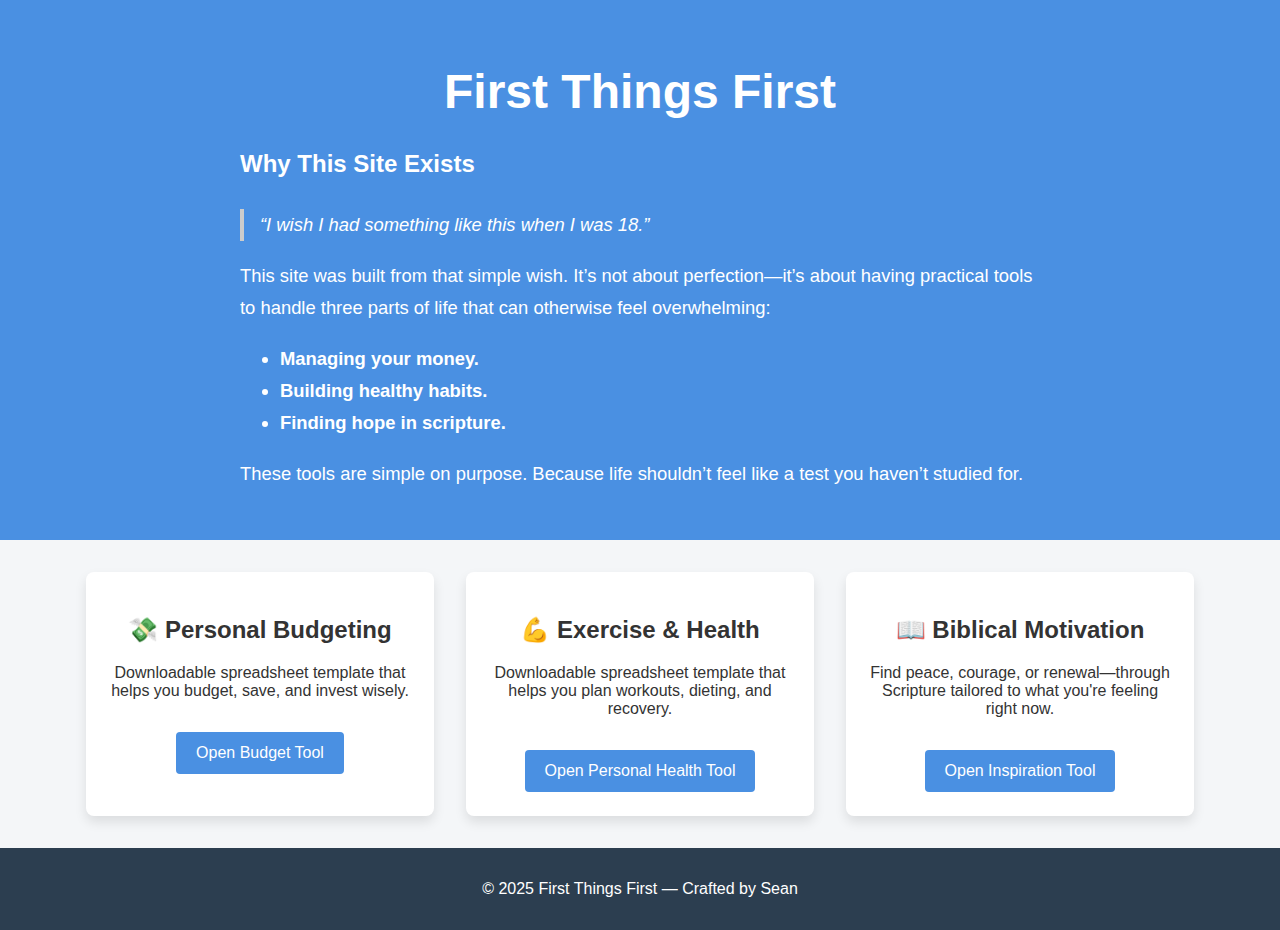
<file: index.html>
<!DOCTYPE html>
<html lang="en">
<head>
  <meta charset="UTF-8" />
  <meta name="viewport" content="width=device-width, initial-scale=1.0"/>
  <title>First Things First</title>
  <link rel="stylesheet" href="style.css" />
</head>

<body>
  <header style="text-align: center; padding: 2rem 1rem;">
    <h1 style="font-size: 3rem; margin-bottom: 1rem;">First Things First</h1>

    <section class="intro" style="max-width: 800px; margin: 0 auto; font-size: 1.15rem; line-height: 1.75; text-align: left;">
      <h3 style="font-size: 1.5rem;">Why This Site Exists</h3>
      <blockquote style="font-style: italic; color: #ffffff; border-left: 4px solid #ccc; padding-left: 1rem; margin: 1rem 0;">
        <p>“I wish I had something like this when I was 18.”</p>
      </blockquote>
      <p>This site was built from that simple wish. It’s not about perfection—it’s about having practical tools to handle three parts of life that can otherwise feel overwhelming:</p>

      <ul>
        <li><strong>Managing your money.</strong></li>
        <li><strong>Building healthy habits.</strong></li>
        <li><strong>Finding hope in scripture.</strong></li>
      </ul>

      <p>These tools are simple on purpose. Because life shouldn’t feel like a test you haven’t studied for.</p>
    </section>
  </header>
</body>


  <section class="card-grid">
    <div class="card">
      <h2>💸 Personal Budgeting</h2>
      <p>Downloadable spreadsheet template that helps you budget, save, and invest wisely.</p>
      <button onclick="window.location.href='budget-tool.html'">Open Budget Tool</button>
    </div>
    <div class="card">
      <h2>💪 Exercise & Health</h2>
      <p>Downloadable spreadsheet template that helps you plan workouts, dieting, and recovery.</p>
      <button onclick="window.location.href='workout-tool.html'">Open Personal Health Tool</button>

    </div>
    <div class="card">
  <h2>📖 Biblical Motivation</h2>
  <p>Find peace, courage, or renewal—through Scripture tailored to what you're feeling right now.</p>
  <button onclick="window.location.href='motivation-tool.html'">Open Inspiration Tool</button>
</div>

  </section>

  <footer>
    <p>&copy; 2025 First Things First — Crafted by Sean</p>
  </footer>
  <script src="script.js"></script>
</body>
</html>
</file>
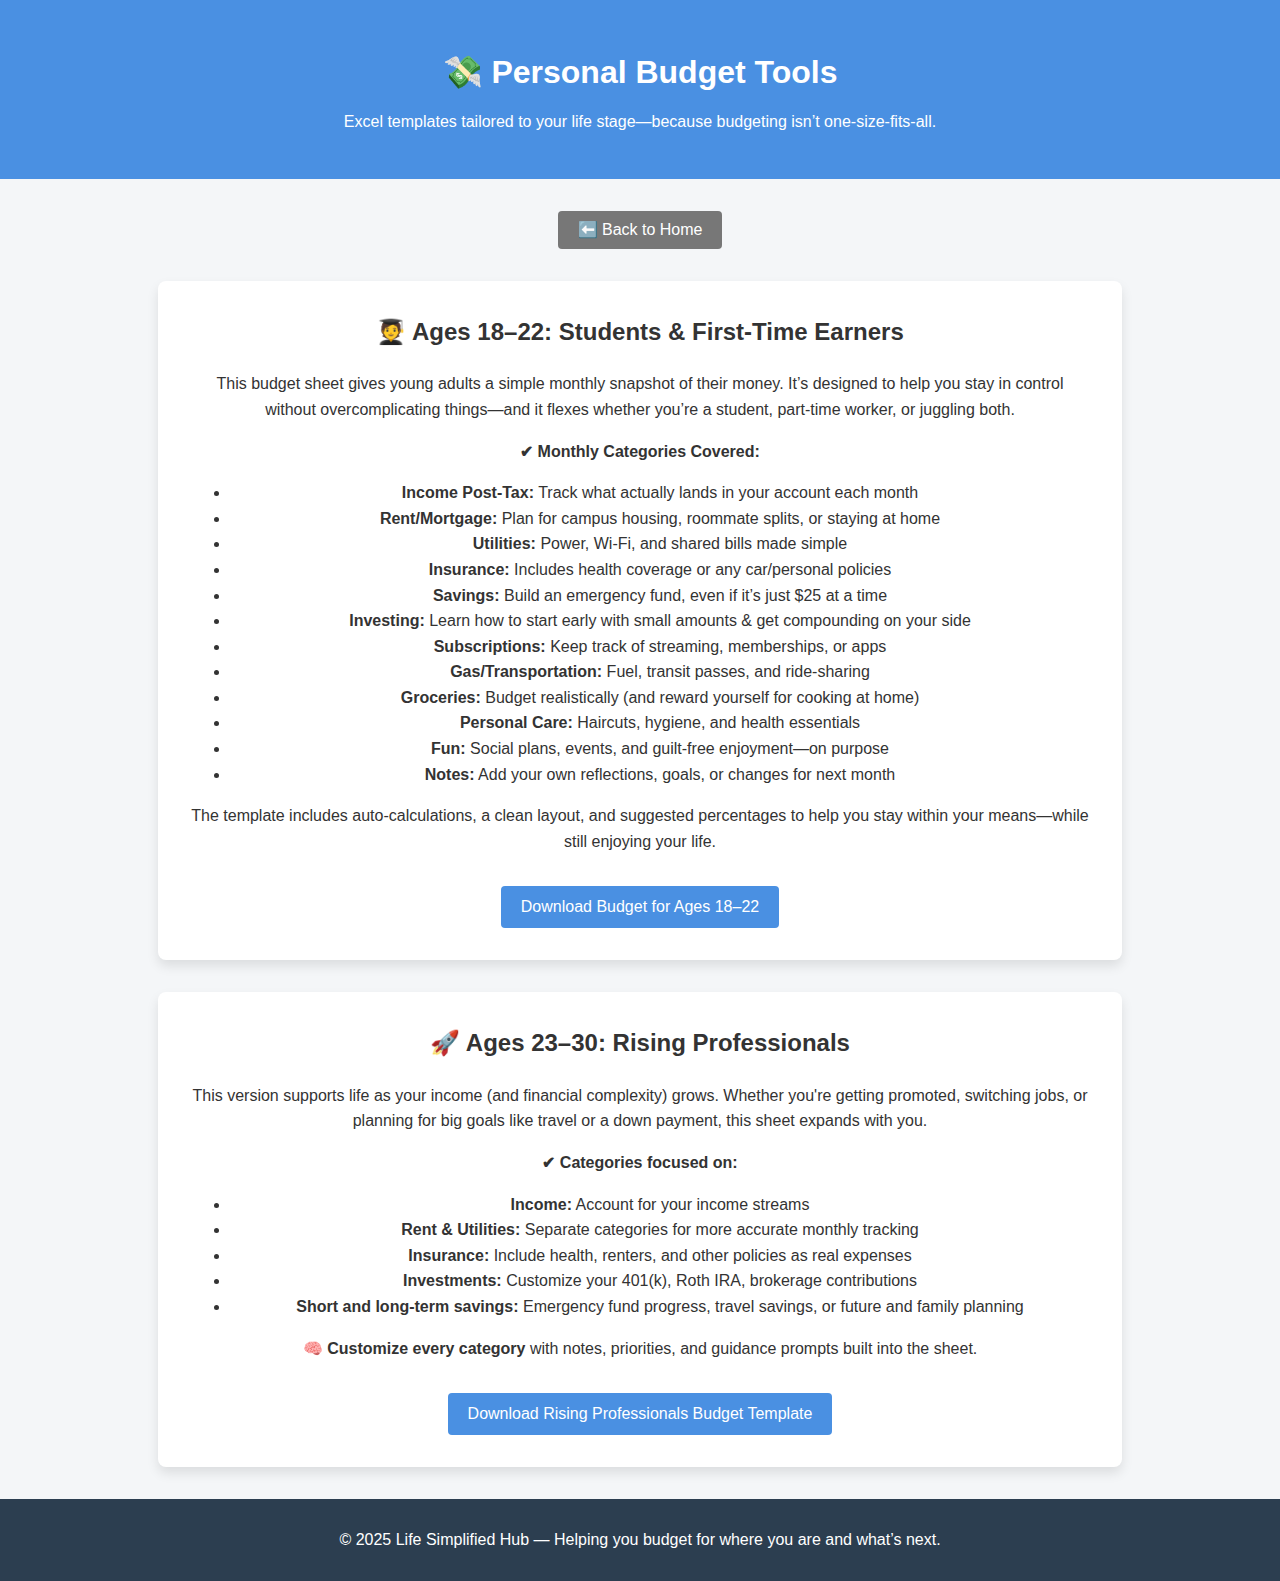
<file: budget-tool.html>
<!DOCTYPE html>
<html lang="en">
<head>
  <meta charset="UTF-8" />
  <meta name="viewport" content="width=device-width, initial-scale=1.0"/>
  <title>Budget Tools</title>
  <link rel="stylesheet" href="style.css" />
  <style>
    .card-grid {
      display: flex;
      flex-direction: column;
      align-items: center;
      gap: 2rem;
      padding: 2rem;
    }
    .card {
      background: #ffffff;
      border-radius: 8px;
      box-shadow: 0 6px 12px rgba(0,0,0,0.1);
      max-width: 900px;
      width: 100%;
      padding: 2rem;
      line-height: 1.6;
    }
    .card h2 {
      margin-top: 0;
    }
    .card button, .card a button {
      background-color: #4A90E2;
      color: white;
      border: none;
      padding: 0.75rem 1.25rem;
      font-size: 1rem;
      border-radius: 4px;
      margin-top: 1rem;
      cursor: pointer;
    }
  </style>
</head>
<body>
  <header>
    <h1>💸 Personal Budget Tools</h1>
    <p>Excel templates tailored to your life stage—because budgeting isn’t one-size-fits-all.</p>
  </header>
  <div style="text-align: center; margin-top: 1rem;">
  <button onclick="window.location.href='index.html'" style="background-color: #777; color: white; padding: 0.6rem 1.2rem; font-size: 1rem; border: none; border-radius: 4px; cursor: pointer;">
    ⬅️ Back to Home
  </button>
</div>

  <section class="card-grid">
   <div class="card">
  <h2>🧑‍🎓 Ages 18–22: Students & First-Time Earners</h2>
  <p>This budget sheet gives young adults a simple monthly snapshot of their money. It’s designed to help you stay in control without overcomplicating things—and it flexes whether you’re a student, part-time worker, or juggling both.</p>

  <p><strong>✔ Monthly Categories Covered:</strong></p>
  <ul>
    <li><strong>Income Post-Tax:</strong> Track what actually lands in your account each month</li>
    <li><strong>Rent/Mortgage:</strong> Plan for campus housing, roommate splits, or staying at home</li>
    <li><strong>Utilities:</strong> Power, Wi-Fi, and shared bills made simple</li>
    <li><strong>Insurance:</strong> Includes health coverage or any car/personal policies</li>
    <li><strong>Savings:</strong> Build an emergency fund, even if it’s just $25 at a time</li>
    <li><strong>Investing:</strong> Learn how to start early with small amounts & get compounding on your side</li>
    <li><strong>Subscriptions:</strong> Keep track of streaming, memberships, or apps</li>
    <li><strong>Gas/Transportation:</strong> Fuel, transit passes, and ride-sharing</li>
    <li><strong>Groceries:</strong> Budget realistically (and reward yourself for cooking at home)</li>
    <li><strong>Personal Care:</strong> Haircuts, hygiene, and health essentials</li>
    <li><strong>Fun:</strong> Social plans, events, and guilt-free enjoyment—on purpose</li>
    <li><strong>Notes:</strong> Add your own reflections, goals, or changes for next month</li>
  </ul>

  <p>The template includes auto-calculations, a clean layout, and suggested percentages to help you stay within your means—while still enjoying your life.</p>

  <a href="Personal Budgeting - Young Adults (18-22).xlsm" download>
    <button>Download Budget for Ages 18–22</button>
  </a>
</div>

    <div class="card">
      <h2>🚀 Ages 23–30: Rising Professionals</h2>
      <p>This version supports life as your income (and financial complexity) grows. Whether you're getting promoted, switching jobs, or planning for big goals like travel or a down payment, this sheet expands with you.</p>
      <p><strong>✔ Categories focused on:</strong></p>
      <ul>
        <li><strong>Income:</strong> Account for your income streams</li>
        <li><strong>Rent & Utilities:</strong> Separate categories for more accurate monthly tracking</li>
        <li><strong>Insurance:</strong> Include health, renters, and other policies as real expenses</li>
        <li><strong>Investments:</strong> Customize your 401(k), Roth IRA, brokerage contributions</li>
        <li><strong>Short and long-term savings:</strong> Emergency fund progress, travel savings, or future and family planning</li>
      </ul>
      <p><strong>🧠 Customize every category</strong> with notes, priorities, and guidance prompts built into the sheet.</p>
      <a href="Personal Budgeting - Rising Profs (23-30).xlsm" download>
  <button>Download Rising Professionals Budget Template</button>
</a>
    </div>
  </section>

  <footer>
    <p>&copy; 2025 Life Simplified Hub — Helping you budget for where you are and what’s next.</p>
  </footer>
</body>
</html>
</file>
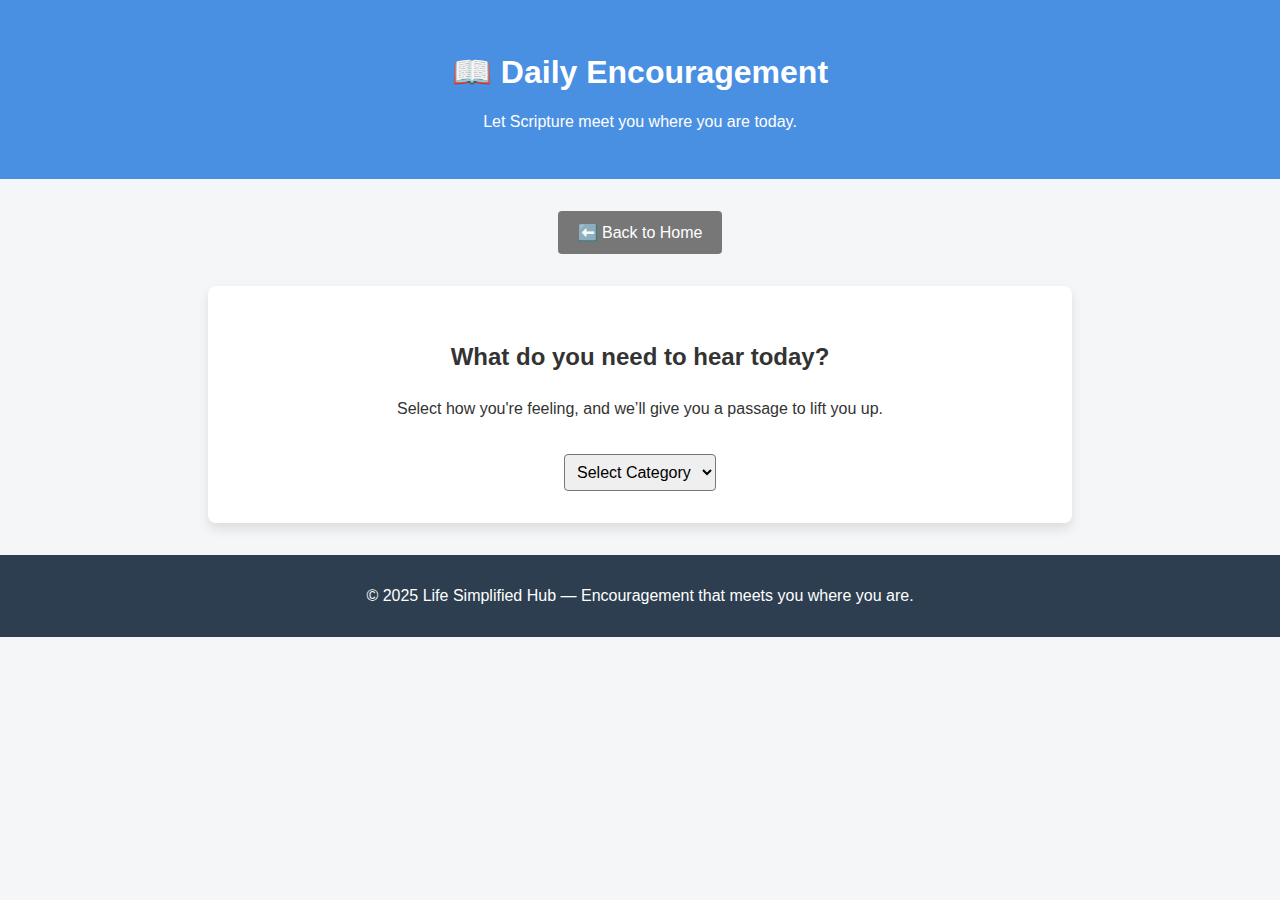
<file: motivation-tool.html>
<!DOCTYPE html>
<html lang="en">
<head>
  <meta charset="UTF-8" />
  <meta name="viewport" content="width=device-width, initial-scale=1.0"/>
  <title>Biblical Motivation</title>
  <link rel="stylesheet" href="style.css" />
  <style>
    .card-grid {
      display: flex;
      flex-direction: column;
      align-items: center;
      gap: 2rem;
      padding: 2rem;
    }
    .card {
      background: #fff;
      border-radius: 8px;
      box-shadow: 0 6px 12px rgba(0,0,0,0.1);
      max-width: 800px;
      width: 100%;
      padding: 2rem;
      line-height: 1.6;
      text-align: center;
    }
    button {
      background-color: #4A90E2;
      color: white;
      border: none;
      padding: 0.75rem 1.25rem;
      font-size: 1rem;
      border-radius: 4px;
      margin-top: 1rem;
      cursor: pointer;
    }
    select {
      padding: 0.5rem;
      font-size: 1rem;
      border-radius: 4px;
      margin-top: 1rem;
    }
  </style>
</head>
<body>
  <header>
    <h1>📖 Daily Encouragement</h1>
    <p>Let Scripture meet you where you are today.</p>
  </header>

  <div style="text-align: center; margin-top: 1rem;">
    <button onclick="window.location.href='index.html'" style="background-color: #777;">⬅️ Back to Home</button>
  </div>

  <section class="card-grid">
    <div class="card">
      <h2>What do you need to hear today?</h2>
      <p>Select how you're feeling, and we’ll give you a passage to lift you up.</p>

      <select id="category-select" disabled>
        <option value="">Select Category</option>
        <option value="Hope">Hope</option>
        <option value="Motivation">Motivation</option>
        <option value="Anxiety">Anxiety</option>
        <option value="Gratitude">Gratitude</option>
        <option value="Identity">Identity</option>
      </select>
      <div id="verse-display"></div>
    </div>
  </section>

  <footer>
    <p>&copy; 2025 Life Simplified Hub — Encouragement that meets you where you are.</p>
  </footer>

  <script>
    let verses = [];

    fetch('verses.json')
      .then(response => response.json())
      .then(data => {
        verses = data;
        document.getElementById('category-select').disabled = false;
      });

    document.getElementById('category-select').addEventListener('change', function() {
      const category = this.value;
      if (!category) {
        document.getElementById('verse-display').innerHTML = '';
        return;
      }
      const filtered = verses.filter(v => v.Category === category);
      if (filtered.length === 0) {
        document.getElementById('verse-display').innerHTML = 'No verses found.';
        return;
      }
      const randomVerse = filtered[Math.floor(Math.random() * filtered.length)];
      document.getElementById('verse-display').innerHTML =
        `<strong>${randomVerse.Reference}</strong><br>${randomVerse.Text.replace(/^"|"$/g, '')}`;
    });
  </script>
</body>
</html>
</file>
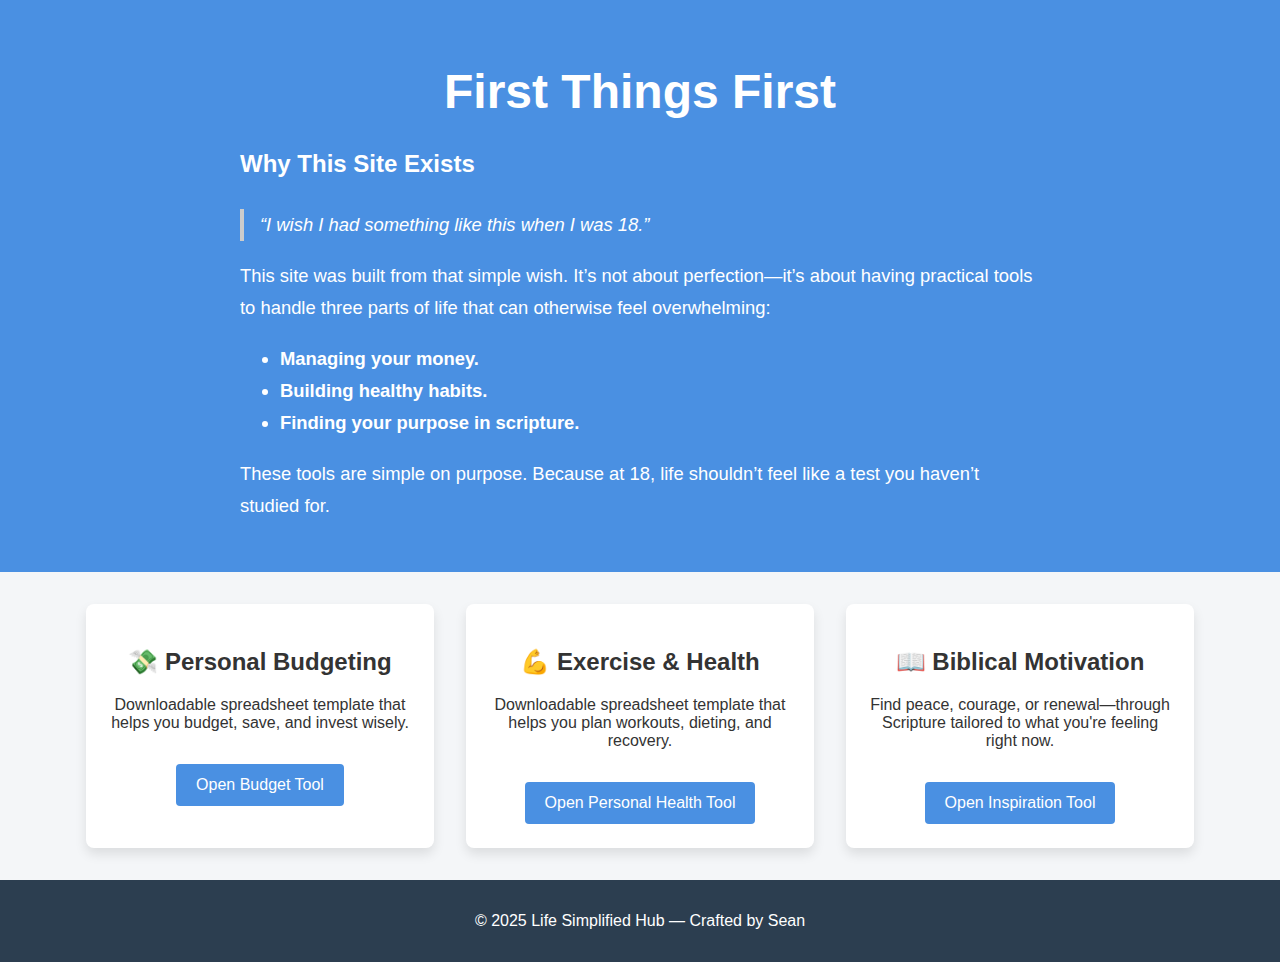
<file: web.html>
<!DOCTYPE html>
<html lang="en">
<head>
  <meta charset="UTF-8" />
  <meta name="viewport" content="width=device-width, initial-scale=1.0"/>
  <title>First Things First</title>
  <link rel="stylesheet" href="style.css" />
</head>

<body>
  <header style="text-align: center; padding: 2rem 1rem;">
    <h1 style="font-size: 3rem; margin-bottom: 1rem;">First Things First</h1>

    <section class="intro" style="max-width: 800px; margin: 0 auto; font-size: 1.15rem; line-height: 1.75; text-align: left;">
      <h3 style="font-size: 1.5rem;">Why This Site Exists</h3>
      <blockquote style="font-style: italic; color: #ffffff; border-left: 4px solid #ccc; padding-left: 1rem; margin: 1rem 0;">
        <p>“I wish I had something like this when I was 18.”</p>
      </blockquote>
      <p>This site was built from that simple wish. It’s not about perfection—it’s about having practical tools to handle three parts of life that can otherwise feel overwhelming:</p>

      <ul>
        <li><strong>Managing your money.</strong></li>
        <li><strong>Building healthy habits.</strong></li>
        <li><strong>Finding your purpose in scripture.</strong></li>
      </ul>

      <p>These tools are simple on purpose. Because at 18, life shouldn’t feel like a test you haven’t studied for.</p>
    </section>
  </header>
</body>


  <section class="card-grid">
    <div class="card">
      <h2>💸 Personal Budgeting</h2>
      <p>Downloadable spreadsheet template that helps you budget, save, and invest wisely.</p>
      <button onclick="window.location.href='budget-tool.html'">Open Budget Tool</button>
    </div>
    <div class="card">
      <h2>💪 Exercise & Health</h2>
      <p>Downloadable spreadsheet template that helps you plan workouts, dieting, and recovery.</p>
      <button onclick="window.location.href='workout-tool.html'">Open Personal Health Tool</button>

    </div>
    <div class="card">
  <h2>📖 Biblical Motivation</h2>
  <p>Find peace, courage, or renewal—through Scripture tailored to what you're feeling right now.</p>
  <button onclick="window.location.href='motivation-tool.html'">Open Inspiration Tool</button>
</div>

  </section>

  <footer>
    <p>&copy; 2025 Life Simplified Hub — Crafted by Sean</p>
  </footer>
  <script src="script.js"></script>
</body>
</html>
</file>
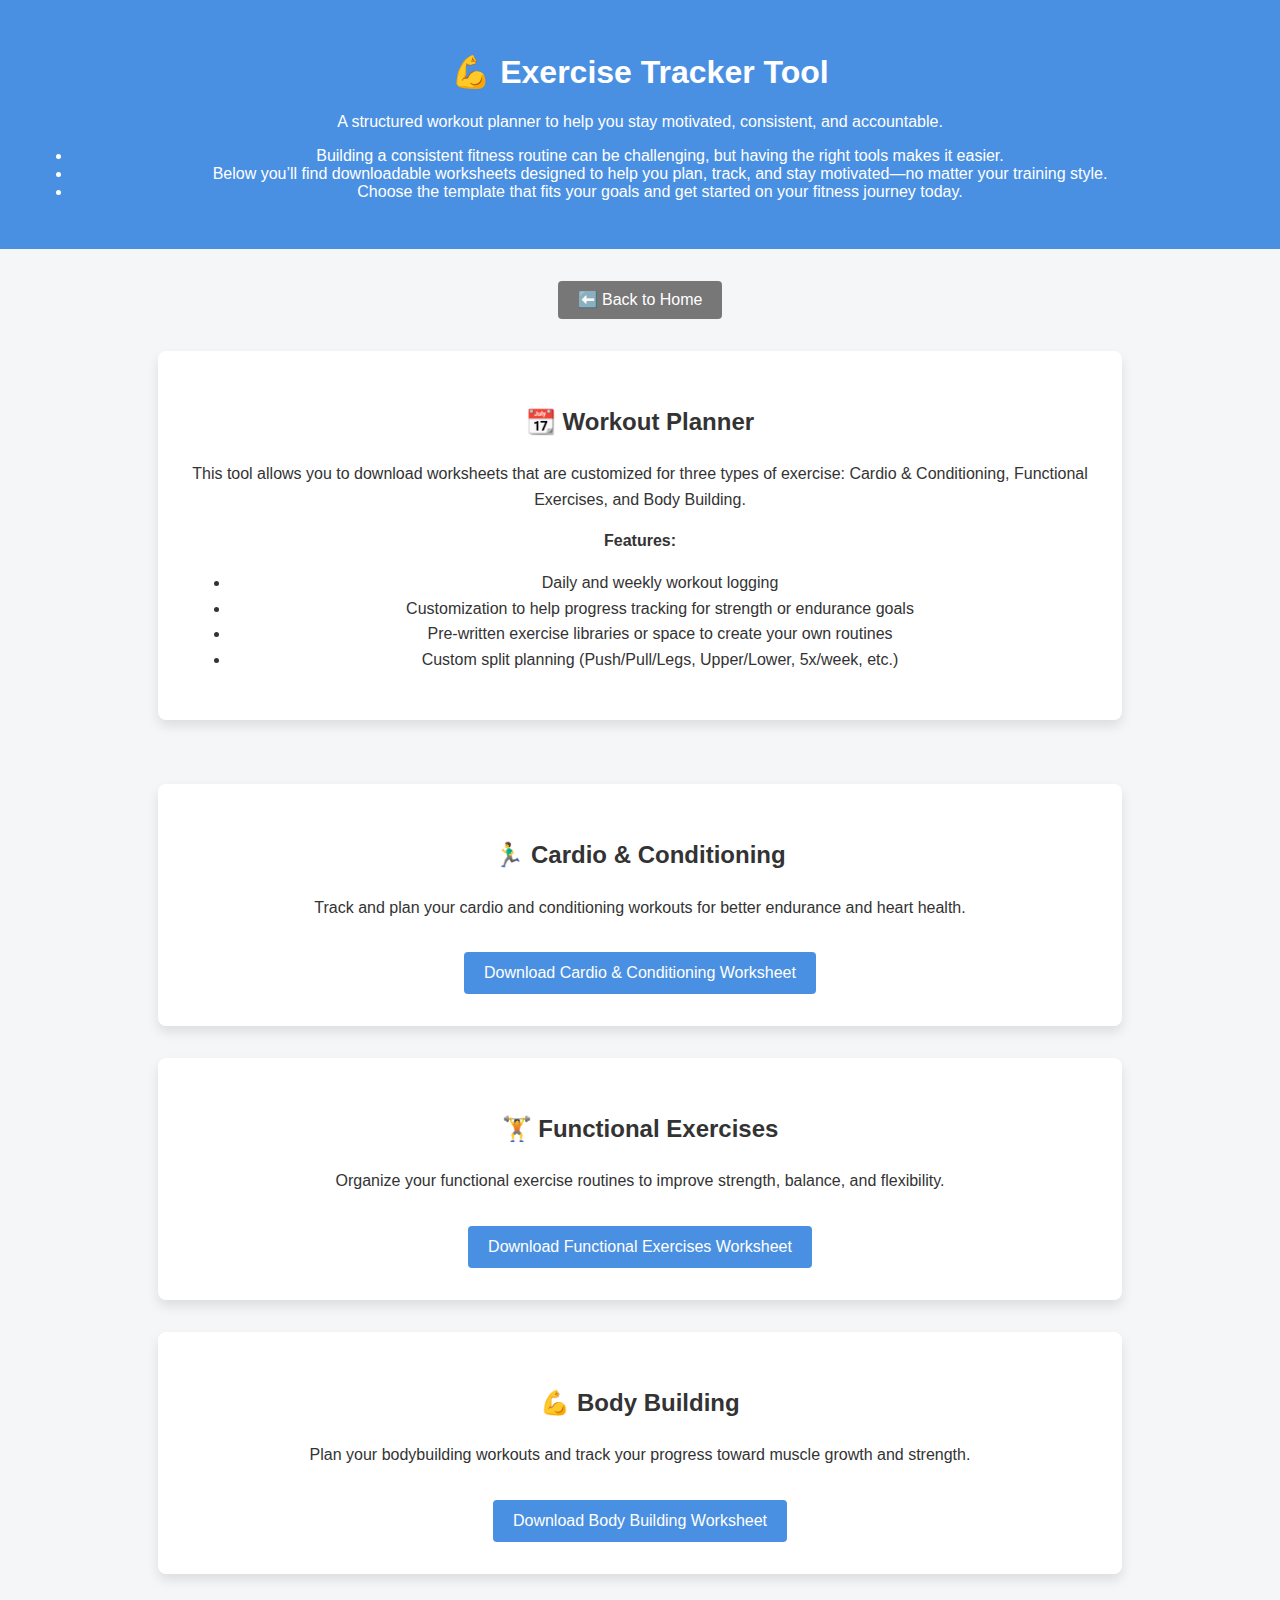
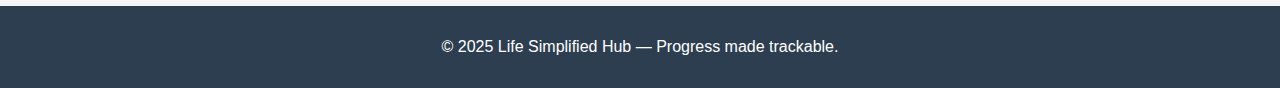
<file: workout-tool.html>
<!DOCTYPE html>
<html lang="en">
<head>
  <meta charset="UTF-8" />
  <meta name="viewport" content="width=device-width, initial-scale=1.0"/>
  <title>Exercise Tracker</title>
  <link rel="stylesheet" href="style.css" />
  <style>
    .card-grid {
      display: flex;
      flex-direction: column;
      align-items: center;
      gap: 2rem;
      padding: 2rem;
    }
    .card {
      background: #ffffff;
      border-radius: 8px;
      box-shadow: 0 6px 12px rgba(0,0,0,0.1);
      max-width: 900px;
      width: 100%;
      padding: 2rem;
      line-height: 1.6;
    }
    .card button, .card a button {
      background-color: #4A90E2;
      color: white;
      border: none;
      padding: 0.75rem 1.25rem;
      font-size: 1rem;
      border-radius: 4px;
      margin-top: 1rem;
      cursor: pointer;
    }
  </style>
</head>
<body>
  <header>
    <h1>💪 Exercise Tracker Tool</h1>
    <p>A structured workout planner to help you stay motivated, consistent, and accountable.</p>
    <ul>    
        <li>Building a consistent fitness routine can be challenging, but having the right tools makes it easier.</li> 
        <li>Below you’ll find downloadable worksheets designed to help you plan, track, and stay motivated—no matter your training style.</li> 
        <li>Choose the template that fits your goals and get started on your fitness journey today.</li>
    </ul>
      
  </header>

  <div style="text-align: center; margin-top: 1rem;">
    <button onclick="window.location.href='index.html'" style="background-color: #777; color: white; padding: 0.6rem 1.2rem; font-size: 1rem; border: none; border-radius: 4px; cursor: pointer;">
      ⬅️ Back to Home
    </button>
  </div>

  <section class="card-grid">
    <div class="card">
      <h2>📆 Workout Planner</h2>
      <p>This tool allows you to download worksheets that are customized for three types of exercise: Cardio & Conditioning, Functional Exercises, and Body Building.</p>
      <p><strong>Features:</strong></p>
      <ul>
        <li>Daily and weekly workout logging</li>
        <li>Customization to help progress tracking for strength or endurance goals</li>
        <li>Pre-written exercise libraries or space to create your own routines</li>
        <li>Custom split planning (Push/Pull/Legs, Upper/Lower, 5x/week, etc.)</li>
      </ul>
      
      
    </div>
  </section>

  <section class="card-grid">
    <div class="card">
      <h2>🏃‍♂️ Cardio & Conditioning</h2>
      <p>Track and plan your cardio and conditioning workouts for better endurance and heart health.</p>
      <a href="Cardio%20and%20Conditioning.xlsx" download>
        <button>Download Cardio & Conditioning Worksheet</button>
      </a>
    </div>
    <div class="card">
      <h2>🏋️ Functional Exercises</h2>
      <p>Organize your functional exercise routines to improve strength, balance, and flexibility.</p>
      <a href="Functional%20Exercises.xlsx" download>
        <button>Download Functional Exercises Worksheet</button>
      </a>
    </div>
    <div class="card">
      <h2>💪 Body Building</h2>
      <p>Plan your bodybuilding workouts and track your progress toward muscle growth and strength.</p>
      <a href="Body%20Building.xlsx" download>
        <button>Download Body Building Worksheet</button>
      </a>
    </div>
  </section>


  <footer>
    <p>&copy; 2025 Life Simplified Hub — Progress made trackable.</p>
  </footer>
</body>
</html>
</file>
<file: style.css>
body {
  margin: 0;
  font-family: 'Segoe UI', sans-serif;
  background: #f4f6f8;
  color: #333;
}

header {
  background: #4A90E2;
  color: white;
  padding: 2rem;
  text-align: center;
}

.card-grid {
  display: flex;
  flex-wrap: wrap;
  justify-content: center;
  gap: 2rem;
  padding: 2rem;
}

.card {
  background: white;
  border-radius: 8px;
  box-shadow: 0 6px 12px rgba(0,0,0,0.1);
  max-width: 300px;
  padding: 1.5rem;
  text-align: center;
  transition: transform 0.2s ease;
}

.card:hover {
  transform: translateY(-5px);
}

button {
  background: #4A90E2;
  border: none;
  color: white;
  padding: 0.75rem 1.25rem;
  border-radius: 4px;
  font-size: 1rem;
  margin-top: 1rem;
  cursor: pointer;

}

footer {
  background: #2C3E50;
  color: white;
  text-align: center;
  padding: 1rem;
}

.hidden {
  display: none;
}

.card-grid {
  display: flex;
  flex-wrap: wrap;
  justify-content: center;
  gap: 2rem;
  padding: 2rem;
}

.card {
  background: white;
  border-radius: 8px;
  box-shadow: 0 6px 12px rgba(0,0,0,0.1);
  max-width: 300px;
  padding: 1.5rem;
  text-align: center;
}
</file>
